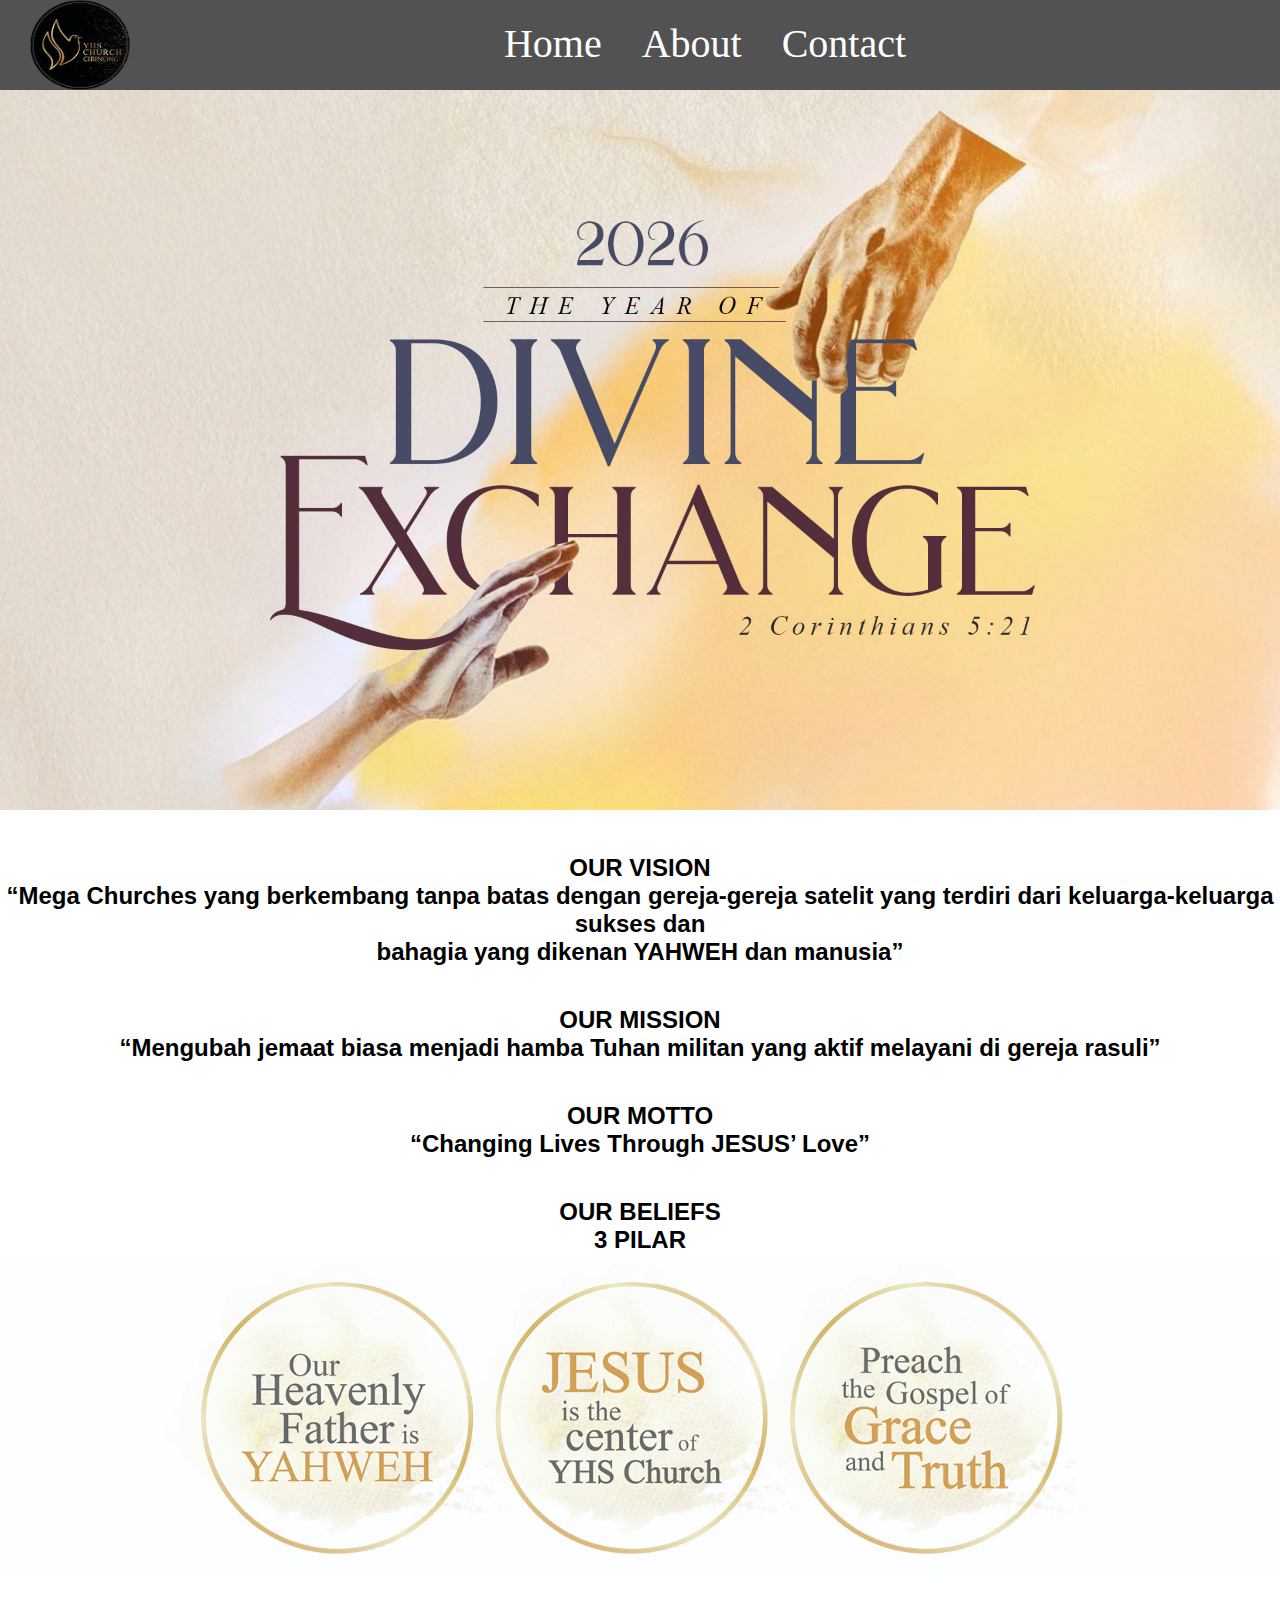
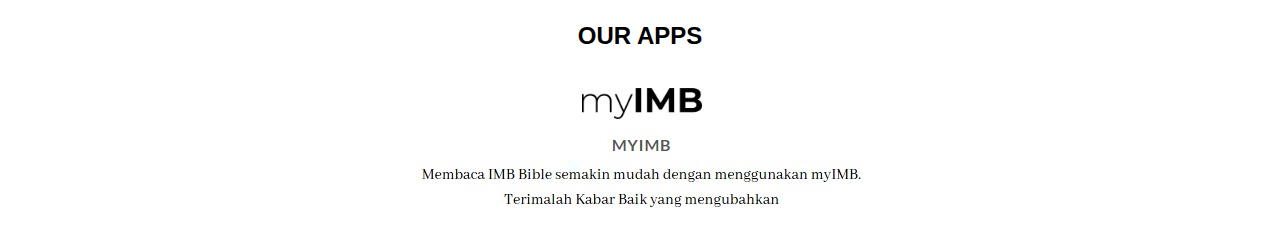
<file: index.html>
<!DOCTYPE html>
<head>
    <title>YHS Cibinong .com</title>
    <link rel="stylesheet" href ="style.css" />
</head>
 
<body>
    <!-- INI NAVBAR -->
    <div>
        <img src="logo.png" class="image-navbar">
    </div>
    <div class="ul-NAVBAR">
        <a href="#" class="li-NAVBAR"> Home </a>
        <a href="About.html" class="li-NAVBAR"> About </a>
        <a href="Contact.html" class="li-NAVBAR"> Contact </a>
    </div>
    <!-- NAVBAR SELESAI -->
    
    <!-- INI CONTAINER 1 -->
    <div class="container-1">
        <img src="NEW YEAR 2.jpg" class="image-container1">
    </div>
    <!-- container 1 selesai -->

    <!-- ini container 2 -->
    <div class="containe2">
        <h2 class="h2-container-2">
            OUR VISION <br>
            “Mega Churches yang berkembang tanpa batas dengan gereja-gereja satelit yang terdiri dari keluarga-keluarga sukses dan <br>
            bahagia yang dikenan YAHWEH dan manusia”
        </h2>
        <h2 class="h2-container-2">
            OUR MISSION <br>
            “Mengubah jemaat biasa menjadi hamba Tuhan militan yang aktif melayani di gereja rasuli”
        </h2>
        <h2 class="h2-container-2">
            OUR MOTTO <br>
            “Changing Lives Through JESUS’ Love”
        </h2>
        <h2 class="h2-container-2">
            OUR BELIEFS <br>
            3 PILAR
        </h2>
        <h2>
            <img src="3-PILAR-WEB.jpg" class="pilar-h2">
        </h2>
        <h2 class="h2-container-2">
            OUR APPS
        </h2>
        <a href="https://myimb.id/index.php" class="container-IMB"><img src="imb.jpeg"></a>
    </div>

</body>
</html>
</file>
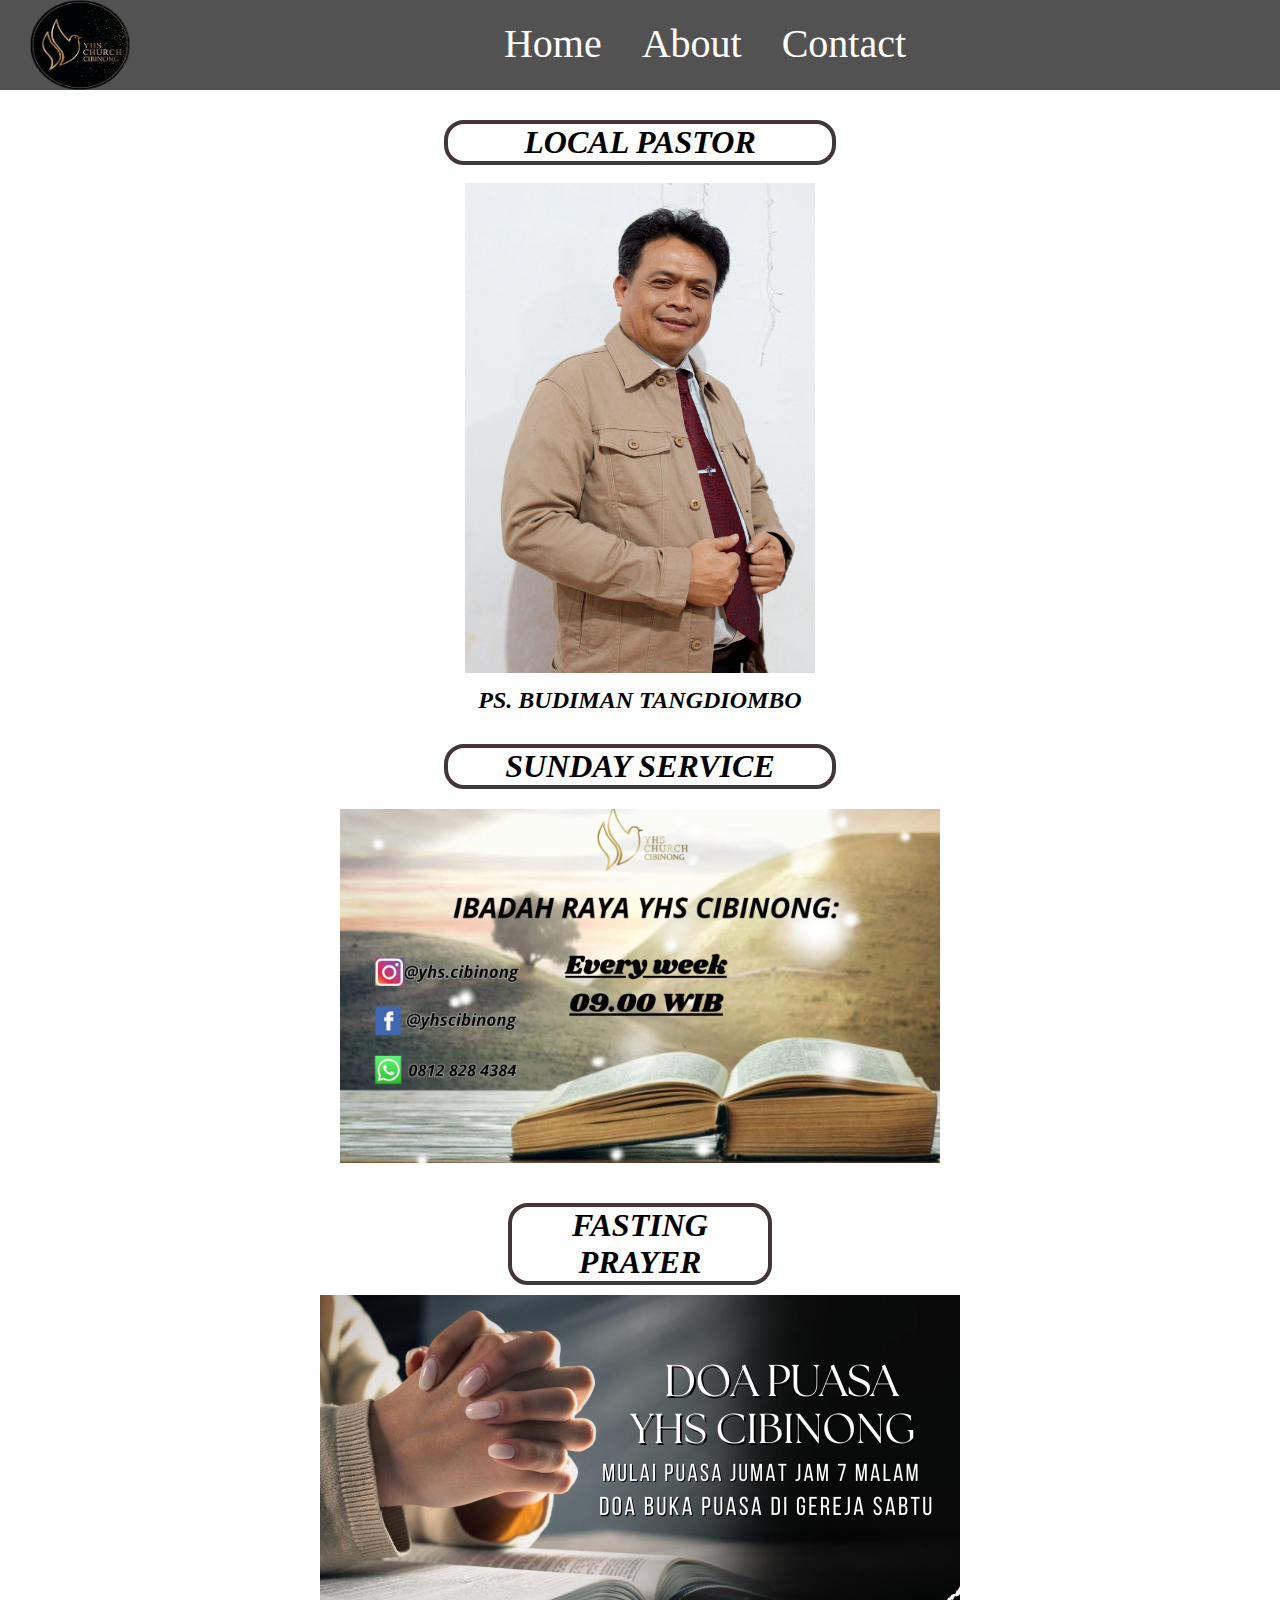
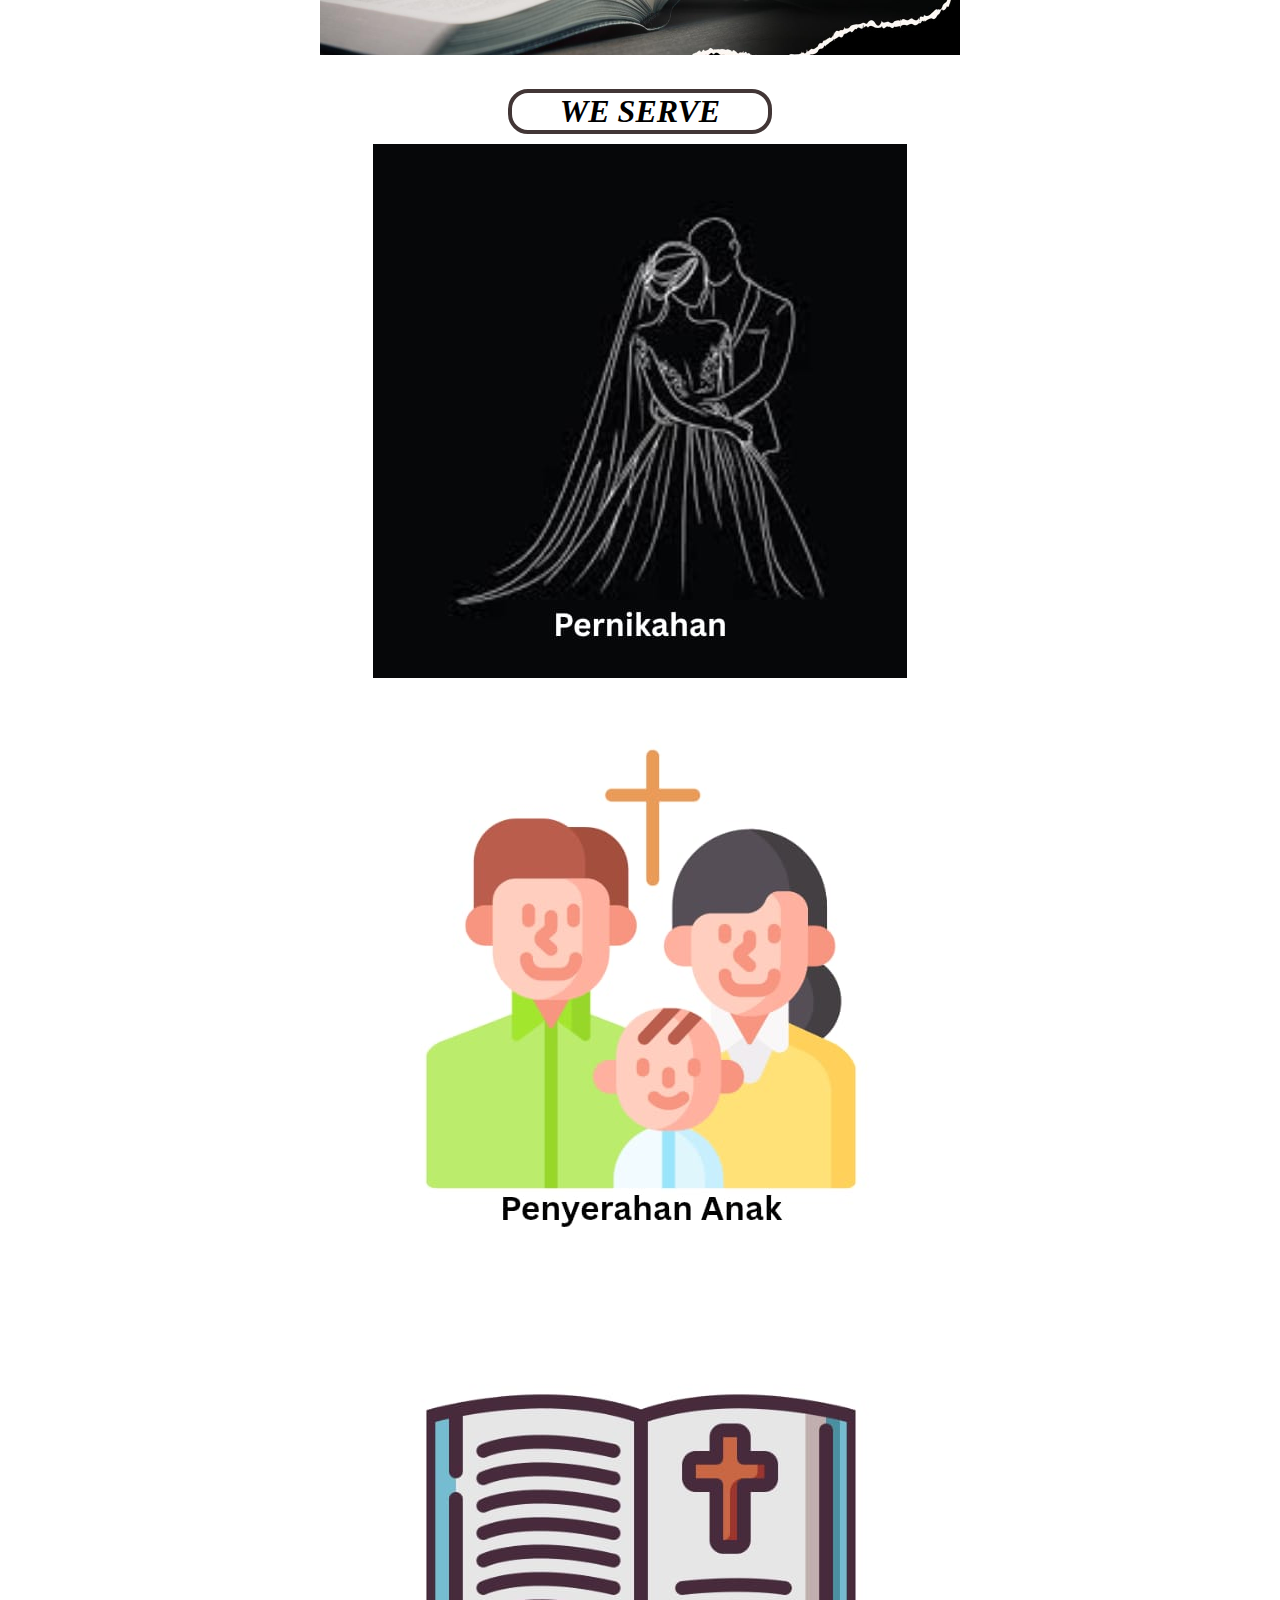
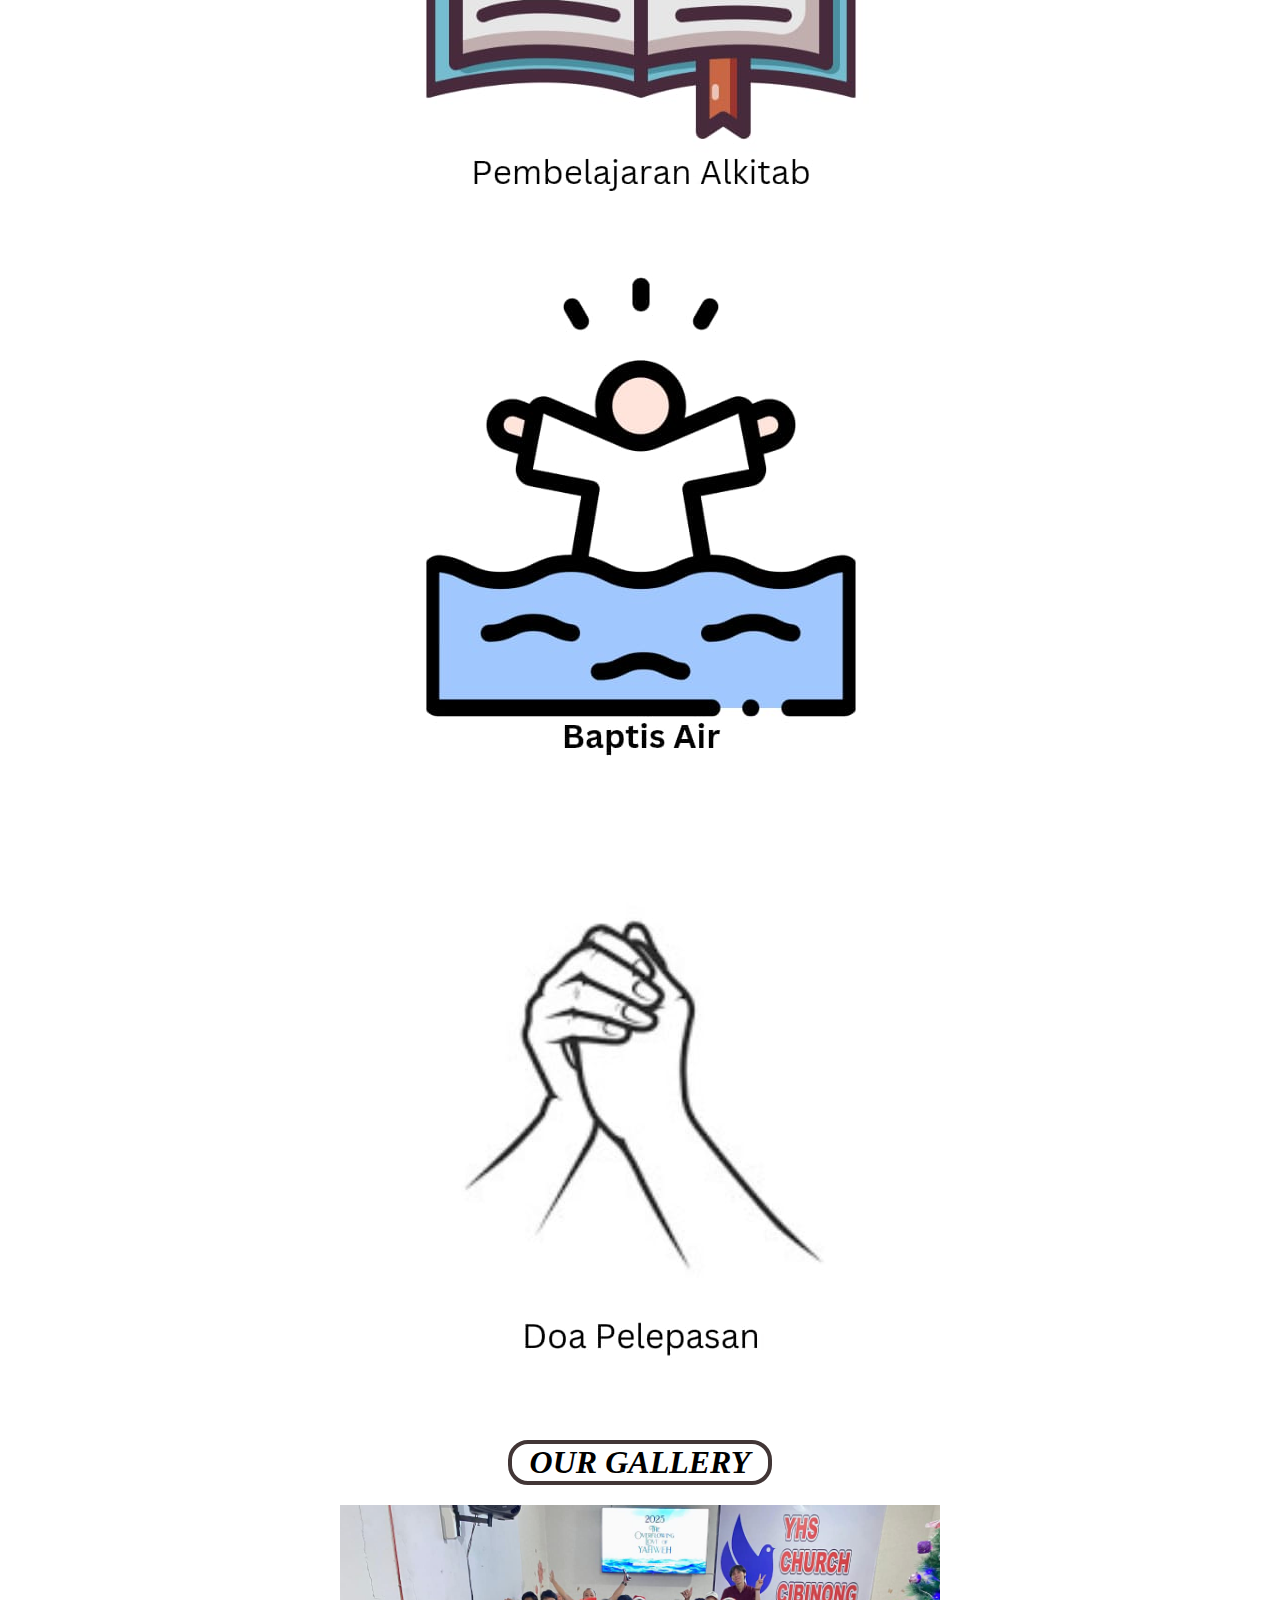
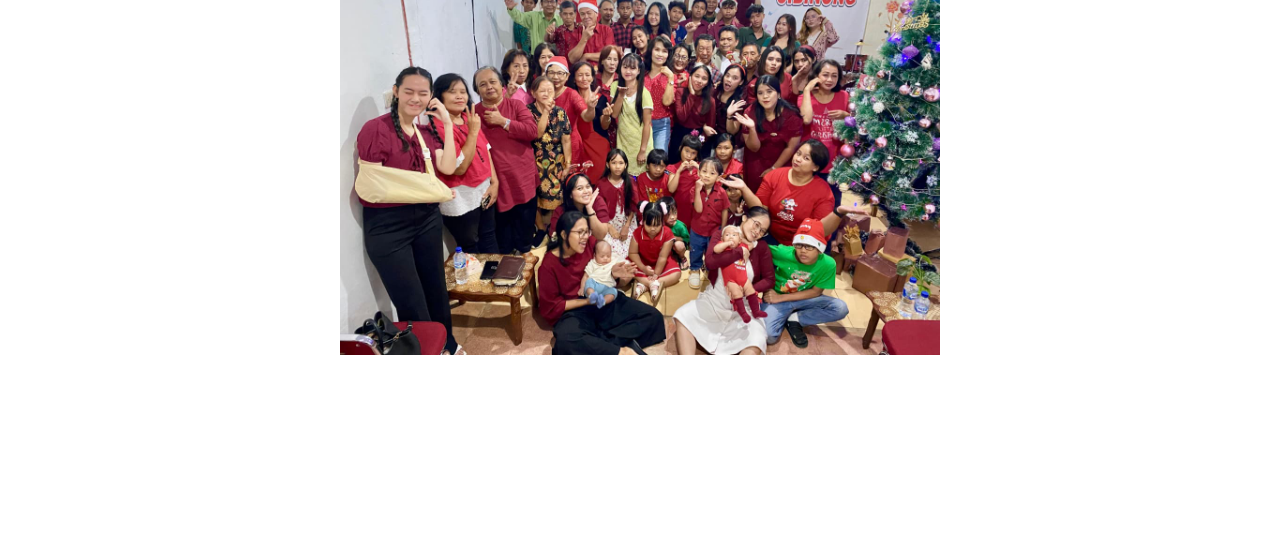
<file: About.html>
<!DOCTYPE html>
<head>
    <meta name="viewport">
    <title>YHS Cibinong .com</title>
    <link rel="stylesheet" href ="style.css" />
</head>
 
<body>
    <!-- INI NAVBAR -->
    <div>
        <img src="logo.png" class="image-navbar">
    </div>
    <div class="ul-NAVBAR">
        <a href="index.html" class="li-NAVBAR"> Home </a>
        <a href="#" class="li-NAVBAR"> About </a>
        <a href="Contact.html" class="li-NAVBAR"> Contact </a>
    </div>
    <!-- NAVBAR SELESAI -->
    
    <!-- CONTAINER 3 -->
     <div class="CONTAINER3">
        <h1 class="container3-h1">
            LOCAL PASTOR 
        </h1> <br>

        <img src="Foto papa.jpg" class="img-container3">
        <h2 class="container3-h2">
            PS. BUDIMAN TANGDIOMBO
        </h2>
     </div>

     <div class="CONTAINER3">
        <h1 class="container3-h1">
            SUNDAY SERVICE
        </h1>
     </div>

     <div class="slider-container">
        <div class="slide">
            <img src="ibadah raya.jpeg" alt="Gambar 1" class="slide-img">
            <img src="ibadah raya 1.jpeg" alt="Gambar 2" class="slide-img">
        </div>
     </div>

     <div class="container-prayer">
        <h1 class="h1-prayer">
            FASTING PRAYER
        </h1>

        <img src="doa puasa.jpeg" class="image-prayer">
     </div>

     <div class="container-serve">
        <h1 class="h1-serve">
            WE SERVE
        </h1>
     </div>

     <div class="image-serve">
        <a href="https://forms.gle/rPMxAr8QtzTwe6TH6" class="img-serve"><img src="Pernikahan YHS.jpeg" alt="pernikahan"></a>
        <a href="https://forms.gle/jn3RwuBo8mpmcg5Z8" class="img-serve"><img src="Penyerahan Anak.jpeg" alt="Penyerahan Anak"></a>
        <a href="https://forms.gle/ZSqS2X5kUzWB6HVF8" class="img-serve"><img src="PA.jpeg" alt="PA"></a>
        <a href="https://forms.gle/LowwUjkBrztGTjJP6" class="img-serve"><img src="Baptis Air.jpeg" alt="Baptis"></a> <br>
        <a href="https://forms.gle/CDCHMkHCy3BDyc1U9" class="img-serve"><img src="Doa Pelepasan.jpeg" alt="Doa Pelapasan"></a> <br>
     </div>

     <div class="gallery">
        <h1 class="gallery-content">
            OUR GALLERY
        </h1>

        <div class="slider-container2">
            <div class="slide2">
            <img src="Foto bersama.jpeg" alt="gallery 1" class="slide-img2">
            <img src="Foto.jpeg" alt="gallery 2" class="slide-img2">
            <img src="3.jpeg" alt="gallery 3" class="slide-img2">
            <img src="4.jpeg" alt="gallery 4" class="slide-img2">
            <img src="5.jpeg" alt="gallery 5" class="slide-img2">
            </div>
        </div>
     </div>
</body>
</html>
</file>
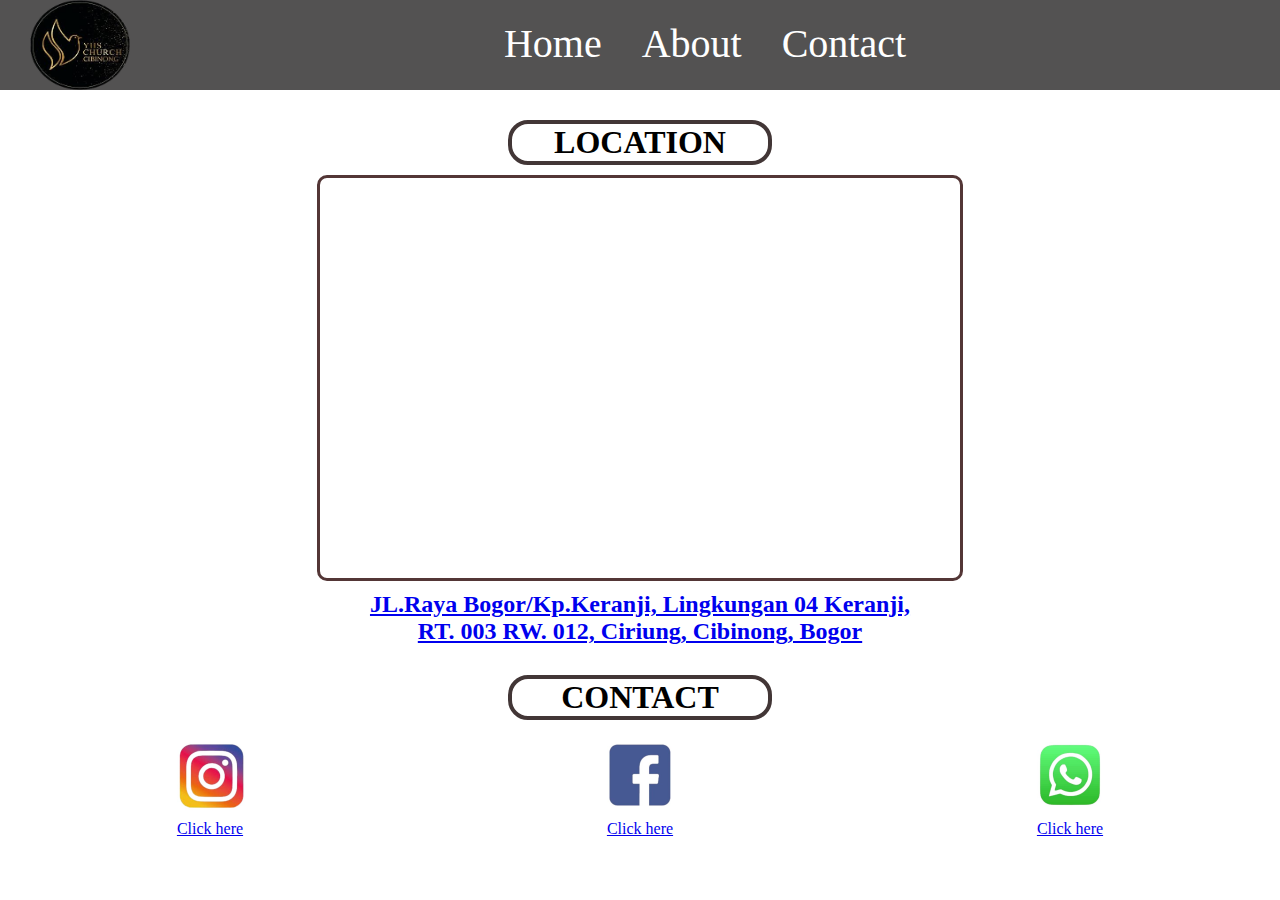
<file: Contact.html>
<!DOCTYPE html>
<head>
    <meta name="viewport">
    <title>YHS Cibinong .com</title>
    <link rel="stylesheet" href ="style.css" />
</head>
 
<body>
    <!-- INI NAVBAR -->
    <div>
        <img src="logo.png" class="image-navbar">
    </div>
    <div class="ul-NAVBAR">
        <a href="Index.HTML" class="li-NAVBAR"> Home </a>
        <a href="About.html" class="li-NAVBAR"> About </a>
        <a href="#" class="li-NAVBAR"> Contact </a>
    </div>
    <!-- NAVBAR SELESAI -->
    
    <!-- INI CONTAINER 1 -->
    <div class="location-container">
        <h1 class="h1-maps">LOCATION</h1>
    </div>

    <div class="map-container">
        <iframe id="Maps" src="https://share.google/qVzElzLafHPNqIh5c" allowfullscreen="" loading="lazy" class="iframe-maps"></iframe>
    </div>

    <div class="text-alamat">
        <h2>
        <a href="-6.455438829113795, 106.85944254974343"> JL.Raya Bogor/Kp.Keranji, Lingkungan 04 Keranji, <br>
            RT. 003 RW. 012, Ciriung, Cibinong, Bogor </a>
    </h2>
    </div>

    <div class="location-container">
        <h1 class="h1-maps">CONTACT</h1>
    </div>

    <div class="sosmed-container">
        <a href="https://www.instagram.com/yhs.cibinong?igsh=cXN4Ynd6czJzaDQ4" class="click-sosmed">
            <img src="IG.jpeg" alt="IG" class="contact-container">
            <span>Click here</span>
        </a>

        <a href="https://www.facebook.com/share/17hE2GPXfd/" class="click-sosmed">
            <img src="FB.jpeg" alt="FB" class="contact-container">
            <span>Click here</span>
        </a>
        <a href="https://wa.me/628128284384"  class="click-sosmed">
            <img src="WA.jpeg" alt="wa" class="contact-container">
            <span>Click here</span>
        </a>
    </div>

</body>
</html>
</file>
<file: style.css>
*,
html {
    margin: 0;
    padding: 0;
}

.image-navbar {
    background-color: rgb(83, 82, 82);
    float: left;
    height: 90px;
    width: 100px;
    background-size: 50px;
    padding-left: 30px;
}

.ul-NAVBAR {
    background-color: rgb(83, 82, 82);
    display: flex;
    justify-content: center;
    list-style: none;
    height: 90px;
}

.li-NAVBAR {
    Padding: 10px;
    margin: 10px;
    color:white;
    font-size: 40px;
    text-decoration: none;
}

.image-container1 {
    width: 100%;
}

.container2 {
    justify-content: center;
    align-items: center;
}

.h2-container-2 {
    text-align: center;
    padding-top: 40px;
    font-family: 'Trebuchet MS', 'Lucida Sans Unicode', 'Lucida Grande', 'Lucida Sans', Arial, sans-serif;
}

.pilar-h2 {
    width: 100%;
}

.container-IMB {
    display: flex;
    justify-content: center;
    align-items: center;
    padding-top: 30px;
}

.CONTAINER3 {
    text-align: center;
    font-style: italic;
    padding-top: 30px;
}

.container3-h1 {
    border: 4px solid rgb(66, 54, 54);
    border-radius: 20px;
    width: 30%;
    margin-left: auto;
    margin-right: auto;
}

.img-container3 {
    width: 350px;
    height: 490px;
    margin-left: auto;
    margin-right: auto;
}

.container3-h2 {
    text-align: center;
    padding-top: 10px;
    font-style: arial;
}

.h1-container3 {
    display: flex;
    justify-content: center;
    margin-left: auto;
    margin-right: auto;
    border: 4px ridge rgb(158, 76, 76);
    border-radius: 20px;
    width: 21%;
    margin-top:30px;
}

.slider-container {
    width: 600px;
    overflow: hidden;
    margin: 20px;
    margin-left: auto;
    margin-right: auto;
}

.slide {
    display: flex;
    width: 300%;
    animation: slide 18s infinite;
}

.slide-img {
    width: 35%;
    justify-content: center;
}

@keyframes slide {
    0% { margin-left: 0%; }
    20% { margin-left: 0; }
    30% { margin-left: -110%; }
    50% { margin-left: -110%; } /* Tahan di gambar 2 */
  100% { margin-right: -110%; }
}

.container-prayer {
    text-align: center;
    font-style: italic;
    padding-top: 20px;
}

.h1-prayer {
    border: 4px solid rgb(66, 54, 54);
    border-radius: 20px;
    width: 20%;
    margin-left: auto;
    margin-right: auto;
}

.image-prayer {
    width: 50%;
    height: 50%;
    margin-top: 10px;
}

.container-serve {
    text-align: center;
    font-style: italic;
    padding-top: 30px;
}

.h1-serve {
    border: 4px solid rgb(66, 54, 54);
    border-radius: 20px;
    width: 20%;
    margin-left: auto;
    margin-right: auto;
}

.image-serve {
    display: flex;
    justify-content: center;
    gap: 20px;
    display: grid;
}

.img-serve {
    padding-top: 10px;
    width: 300px;
    height: auto;
    display: flex;
    justify-content: center;
}

.gallery {
    text-align: center;
    font-style: italic;
    padding-top: 30px;
}

.gallery-content {
    border: 4px solid rgb(66, 54, 54);
    border-radius: 20px;
    width: 20%;
    margin-left: auto;
    margin-right: auto;
}

.slider-container2 {
    width: 600px;
    overflow: scroll;
    margin: 20px;
    margin-left: auto;
    margin-right: auto;
}

.slide2 {
    display: flex;
    width: 100%;
}

.slide-img2 {
    width: 100%;
    height: 30%;
    justify-content: center;
}

.location-container {
    text-align: center;
    padding-top: 30px;
}

.h1-maps {
    border: 4px solid rgb(66, 54, 54);
    border-radius: 20px;
    width: 20%;
    margin-left: auto;
    margin-right: auto;
}

.map-container {
    display: flex;
    justify-content: center;
    align-items: center;
    padding-top: 10px;
}

.iframe-maps {
    width: 50%;
    height: 400px;
    border: 3px solid rgb(83, 54, 54);
    border-radius: 10px;
}

.text-alamat {
    text-align: center;
    padding-top: 10px;
}


.sosmed-container {
    display: grid;
    grid-template-columns: 1fr 1fr 1fr;
    gap: 10px;
    display: flex;
    justify-content: center;
    align-items: center;
}

.contact-container {
    padding-top: 10px;
    height: 90px;
    margin-left: auto;
    margin-right: auto;
}

.click-sosmed {
    width: 100%;
    margin-bottom: 5px;
    display: flex;
    justify-content: center;
    flex-direction: column;
    align-items: center;
}
</file>
